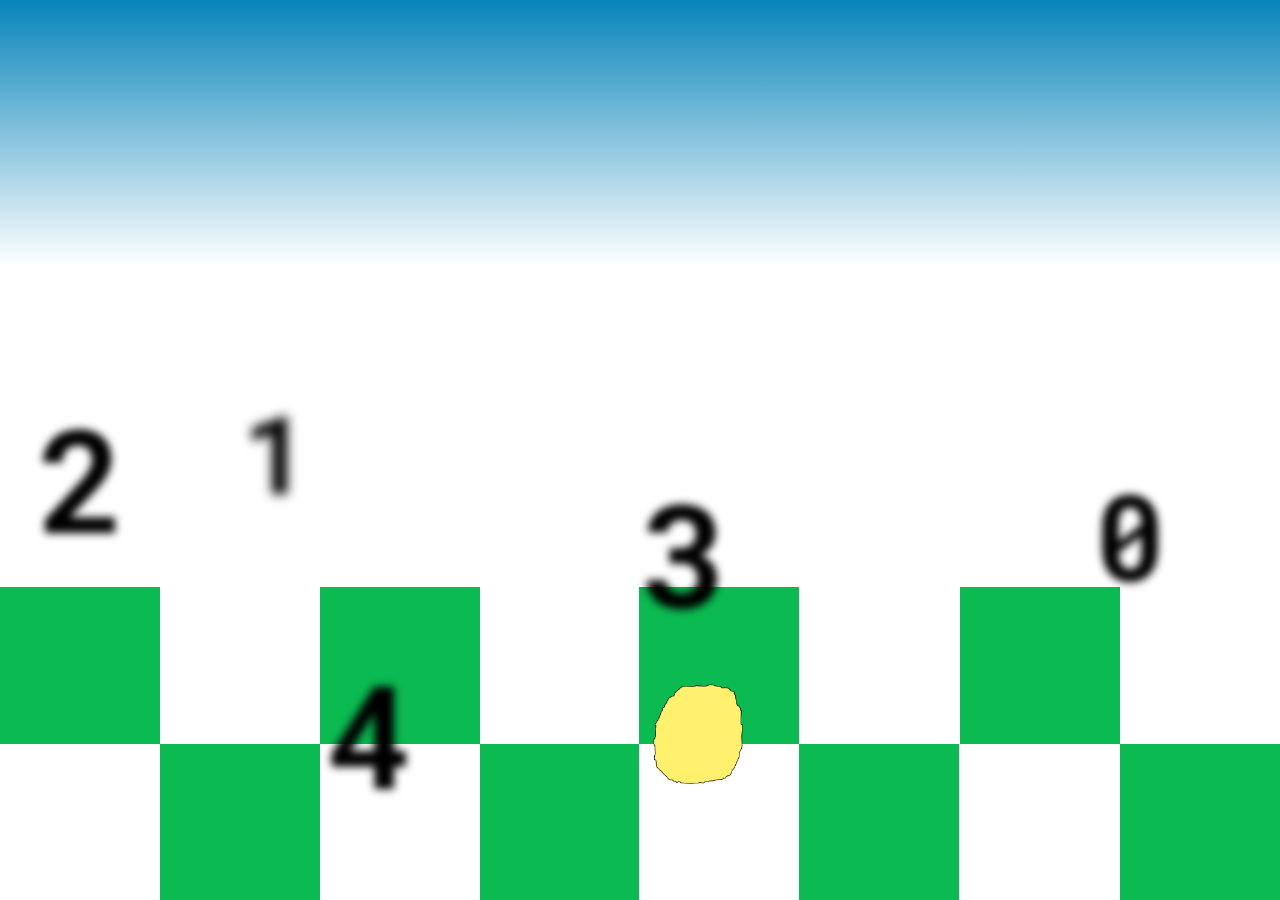
<file: index.html>
<html>
<head>
    <meta charset="UTF-8">
    <meta name="viewport" content="width=device-width, initial-scale=1.0">
    <title>tortilla information</title>
    <link href="style.css" rel="stylesheet" type="text/css">
    <link rel="icon" href="">
    <link href="https://fonts.googleapis.com/css2?family=Roboto+Mono&display=swap" rel="stylesheet">
    </head>
    
<body>
    <div class="sky">
    </div>
 
    <div class="square">
   </div>
   
    <a href="aboutpage.html" class="two">2</a>
    
    <div class="square2">
    </div>
    
    <div class="square3">
    </div>
    
    <a href="aboutpage.html" class="one">1</a>
    
    <div class="square4">
    </div>
    
    <a href="aboutpage.html" class="four">4</a>
    
    <div class="square5">
    </div>
    
    <a href="aboutpage.html" class="three">3</a>
    
    <div class="square6">
    </div>
    
    <div class="square7">
    </div>
    
     <a href="aboutpage.html" class="zero">0</a>
    
    <a href="infopage.html">
        <img src="Vector%202.png" class="tortinfo">
        </a>
    
    <div class="square8">
    </div>
</body>
</html>
</file>
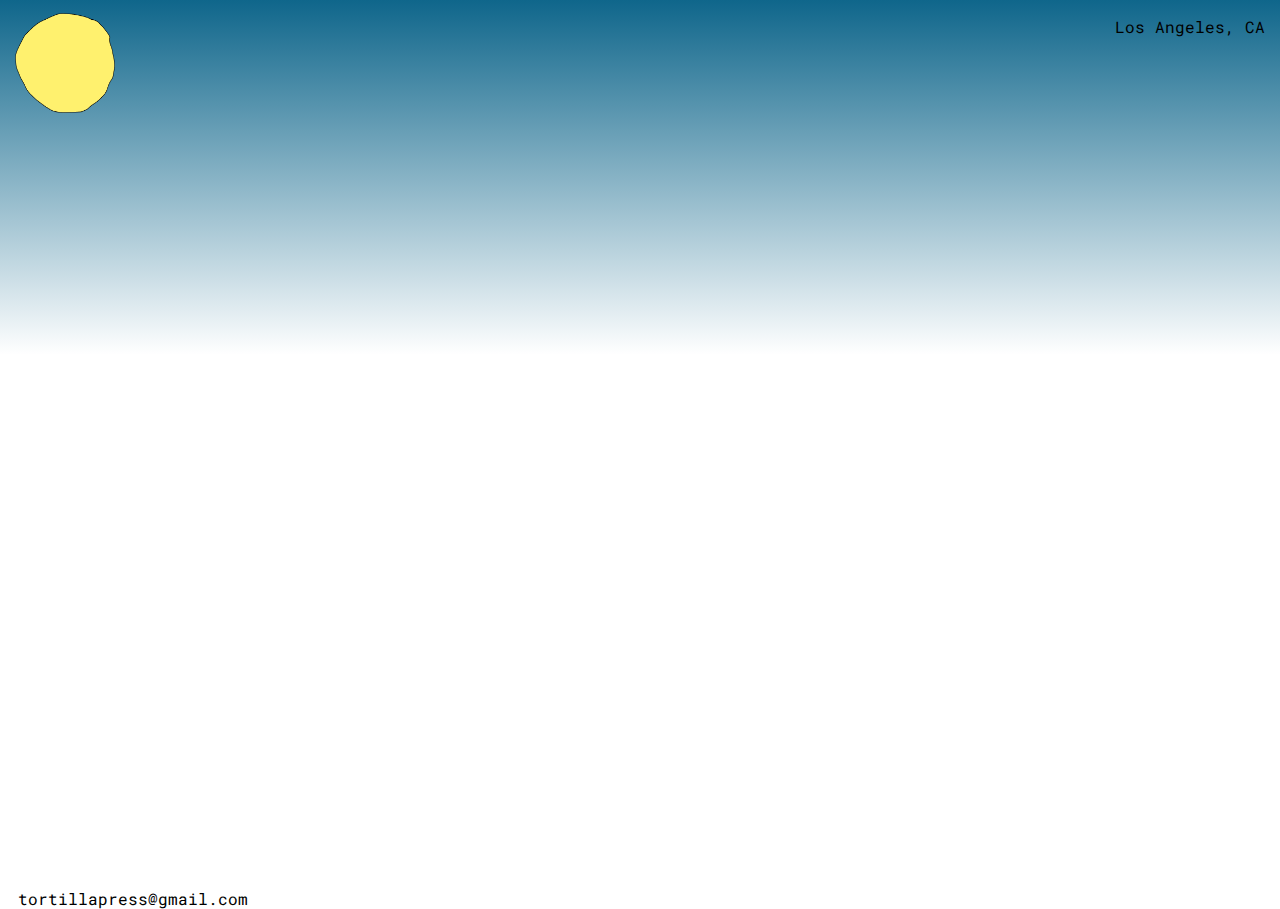
<file: infopage.html>
<html>
<head>
    <meta charset="UTF-8">
    <meta name="viewport" content="width=device-width, initial-scale=1.0">
    <title>tortilla information</title>
    <link href="infopage.css" rel="stylesheet" type="text/css">
    <link rel="icon" href="">
    <link href="https://fonts.googleapis.com/css2?family=Roboto+Mono&display=swap" rel="stylesheet">
    </head>
    
    <body>
        
        <div class="skytwo"><p>Los Angeles, CA</p><img src="tpresslogo.png">
            </div>
        
        <div class="texttwo">tortillapress@gmail.com</div>
        
        
        
    </body>
</html>
</file>
<file: style.css>
.sky{
    position: absolute;
    height: 400px;
    left: 0px;
    right: 0px;
    top: 0px;
    background: linear-gradient(180deg, #0784BA 0%, rgba(251, 251, 251, 0) 66.36%);
}

.two{
    filter: blur(4px);
    text-decoration: none;
    position: absolute;
    left: 1.8%;
    right: 90%;
    top: 41.7%;
    bottom: 29.79%;
    font-family: 'Roboto Mono',monospace;
    font-style: normal;
    font-weight: bold;
    font-size: 144px;
    line-height: 142.69%;
    text-align: center;
    letter-spacing: -0.07em;
    color: #000000
}

.one{
    filter: blur(6px);
    text-decoration: none;
    position: absolute;
    left: 18.26%;
    right: 75.69%;
    top: 41.5%;
    bottom: 29.79%;
    font-family: 'Roboto Mono',monospace;
    font-style: normal;
    font-weight: bold;
    font-size: 110px;
    line-height: 142.69%;
    text-align: center;
    letter-spacing: -0.07em;
    color: #000000;
}

.three{
    filter: blur(4px);
    text-decoration: none;
    position: absolute;
    left: 50%;
    right: 61.39%;
    top: 50%;
    bottom: 29.79%;
    font-family: 'Roboto Mono',monospace;
    font-style: normal;
    font-weight: bold;
    font-size: 144px;
    line-height: 142.69%;
    text-align: center;
    letter-spacing: -0.07em;
    color: #000000;
}

.four{
    filter: blur(4px);
    text-decoration: none;
    position: absolute;
    left: 25.49%;
    right: 68.47%;
    top: 70.12%;
    bottom: 9.86%;
    font-family: Roboto Mono;
    font-style: normal;
    font-weight: bold;
    font-size: 144px;
    line-height: 142.69%;
    text-align: center;
    letter-spacing: -0.07em;
    color: #000000;
}

.zero{
    filter: blur(4px);
    text-decoration: none;
    position: absolute;
    left: 80%;
    right: 4.17%;
    top: 50%;
    bottom: 29.98%;
    font-family: Roboto Mono;
    font-style: normal;
    font-weight: bold;
    font-size: 120px;
    line-height: 142.69%;
    text-align: center;
    letter-spacing: -0.07em;
    color: #000000; 
}

.tortinfo{
    position: absolute;
    width: 90px;
    height: 100px;
    left: 51%;
    right: 1.07%;
    top: 76%;
    bottom: 18.35%;  
}

.square{
    position: absolute;
    left: 0%;
    right: 87.5%;
    top: 65.23%;
    bottom: 17.38%;
    background-color: #0cba52
}

.square2{
    background-color: #0cba52;
    position: absolute;
    left: 12.5%;
    right: 75%;
    top: 82.62%;
    bottom: 0%;
}

.square3{
   position: absolute;
    left: 25%;
    right: 62.5%;
    top: 65.23%;
    bottom: 17.38%;;
    background: #0CBA52;
}

.square4{
    position: absolute;
    left: 37.5%;
    right: 50.07%;
    top: 82.62%;
    bottom: 0%;
    background: #0CBA52;
}

.square5{
    position: absolute;
    left: 49.93%;
    right: 37.57%;
    top: 65.23%;
    bottom: 17.38%;
    background: #0CBA52;
}

.square6{
   position: absolute;
    left: 62.43%;
    right: 25.07%;
    top: 82.62%;
    bottom: 0%;
    background: #0CBA52;
}

.square7{
    position: absolute;
    left: 75%;
    right: 12.5%;
    top: 65.23%;
    bottom: 17.38%;
    background: #0CBA52;
}

.square8{
    position: absolute;
    left: 87.5%;
    right: 0%;
    top: 82.62%;
    bottom: 0%;
    background: #0CBA52;
}
</file>
<file: infopage.css>
.texttwo{
    position: absolute;
    font-family: 'Roboto Mono',monospace;
    font-style: normal;
    font-weight: normal;
    color: #000000;
    padding-left: 10px;
    margin-top: 880px;
     
}

img{
    position: relative;
    width: 100px;
    height: 100px;
    left: 15px;
    top: -40px;
}

p{
    text-align: right;
    padding-right: 15px;
    font-family: 'Roboto Mono',monospace;
    font-style: normal;
    font-weight: normal;
    color: #000000;
}

.skytwo{
    position: absolute;
left: 0px;
right: 0px;
top: 0%;
bottom: 40.53%;

background: linear-gradient(180deg, #0F668B 0%, rgba(251, 251, 251, 0) 66.36%);
}
</file>
